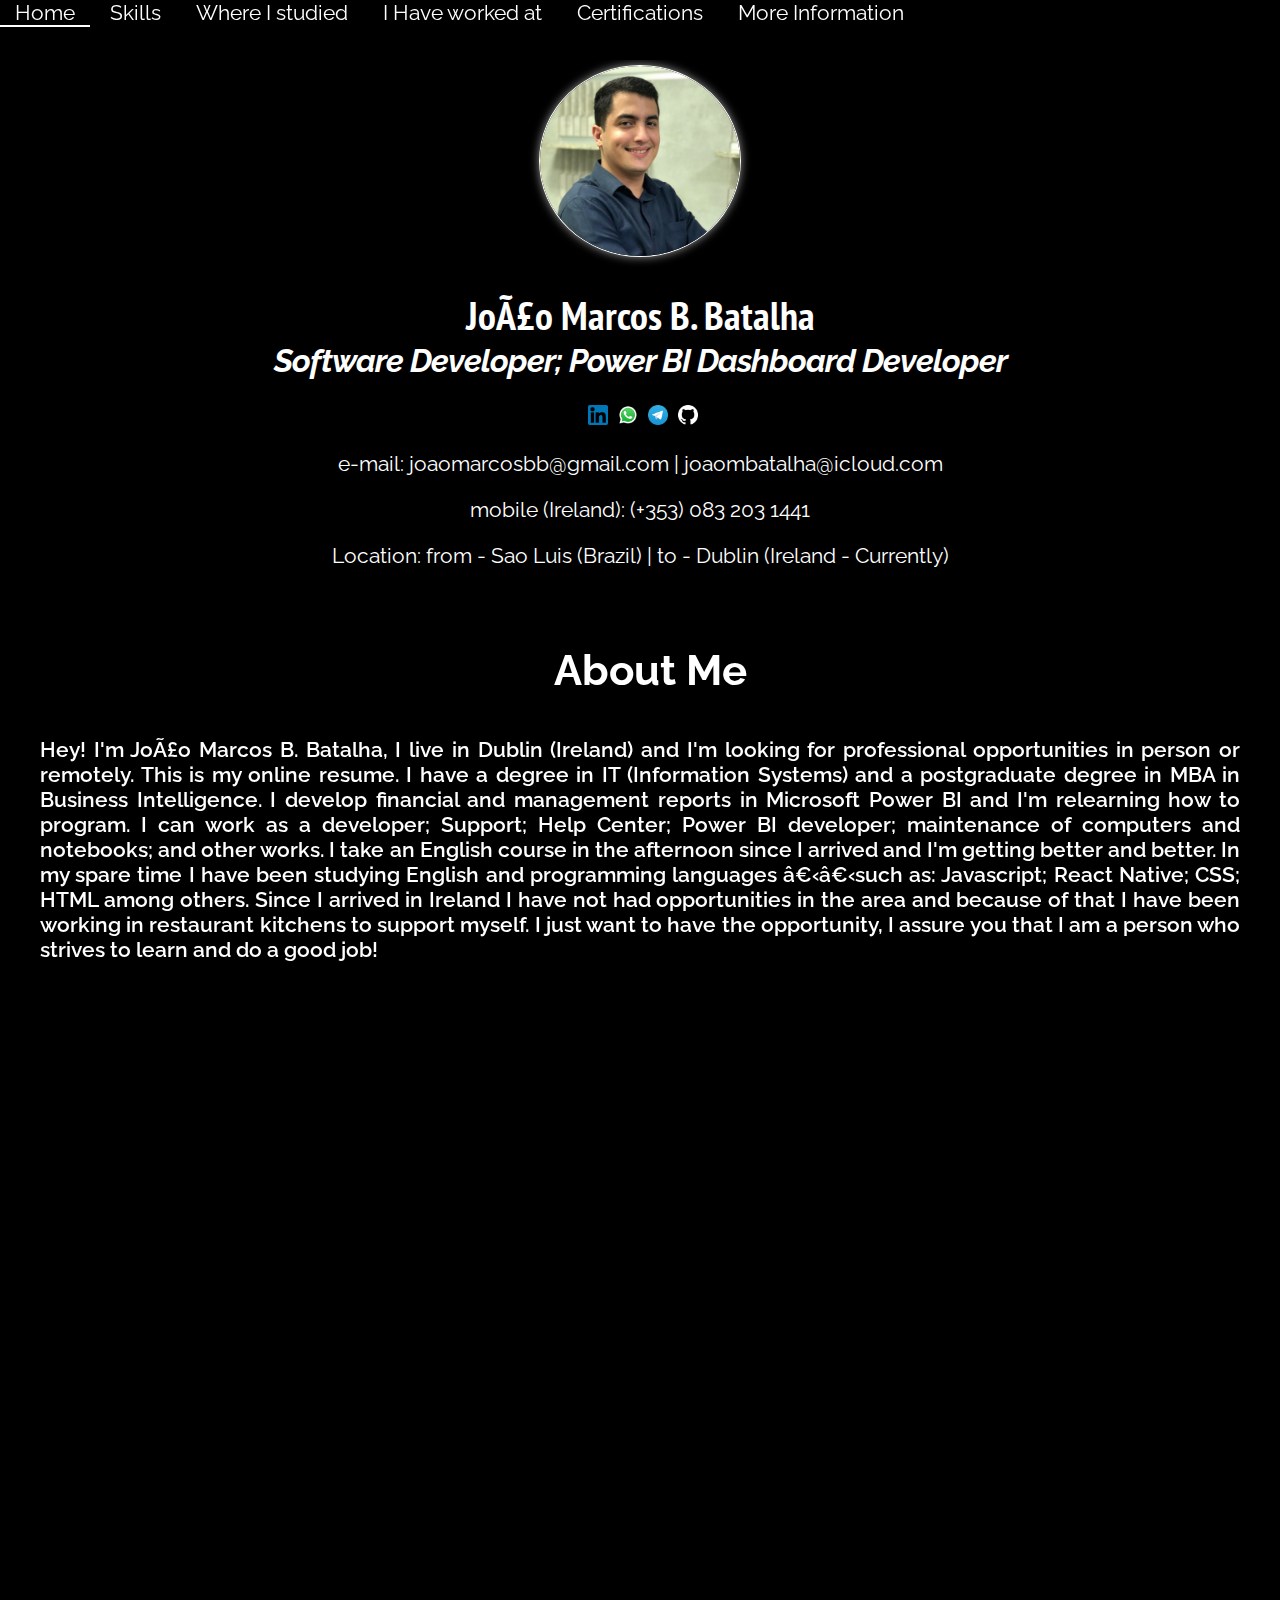
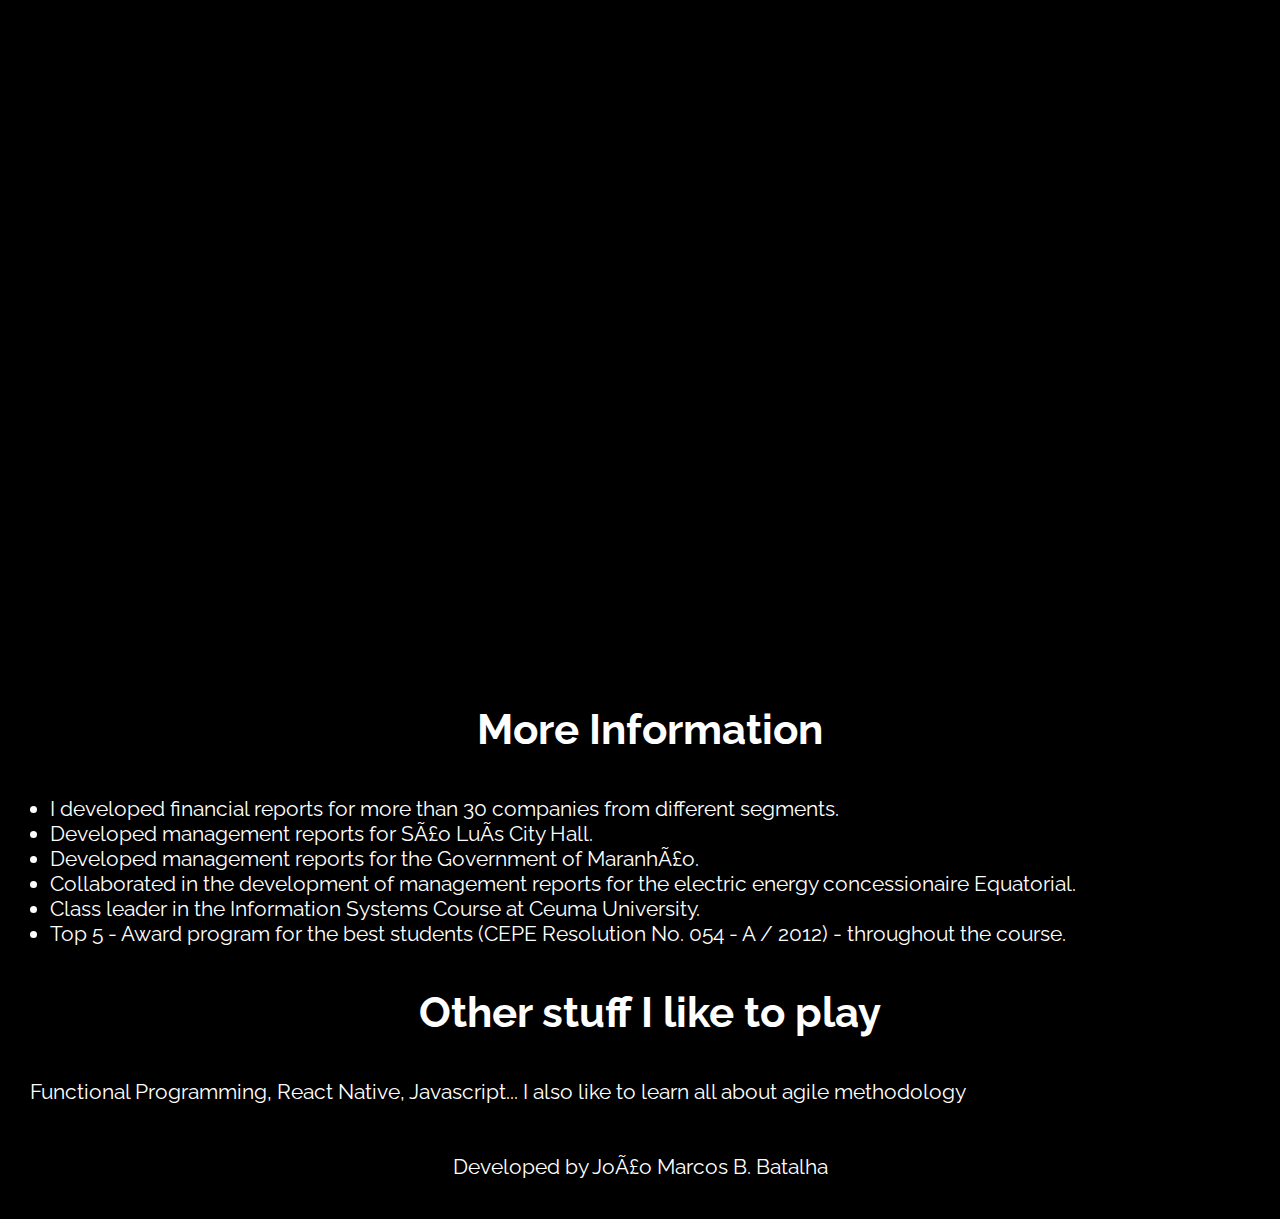
<file: index.html>
<!DOCTYPE html>
<html lang="en">

<head>
    
    <meta charset="UTF -8">
    <meta name="viewport" content="width=device-width, initial -scale=1.0">
    <title>
         João Marcos B. Batalha
    </title>
    <link rel="preconnect" href="https://fonts.googleapis.com">
    <link rel="preconnect" href="https://fonts.gstatic.com" crossorigin>
    <link href="https://fonts.googleapis.com/css2?family=PT+Sans+Narrow:wght@700&family=Raleway:wght@400;500&display=swap" rel="stylesheet">
    <link rel="stylesheet" href="https://unpkg.com/aos@next/dist/aos.css"/>
    <link rel="stylesheet" href="css/style.css">
    
</head>

<body>
    <nav id="navbar"class="nav-bar">

                 <a class="nav-links" href="#first-profile">Home</a>

                 <a class="nav-links" href="#myskills">Skills</a>

                 <a class="nav-links" href="#istudy">Where I studied</a>


                 <a class="nav-links" href="#work">I Have worked at</a>


                 <a class="nav-links" href="#certlist">Certifications</a>

                 <a class="nav-links" href="#more-info">More Information</a>


    </nav>
         
        
      <section id="first-profile" class="profile">

          <div class="first">
      
              <div class="profile">
                  <img src="img/foto perfil.jpeg" width="200" alt="Foto: Joao Marcos B. Batalha" class="foto-principal">
                  <h1>João Marcos B. Batalha</h1>
                  <h2>Software Developer; Power BI Dashboard Developer</h2>
      
                  <a href="https://www.linkedin.com/in/jo%C3%A3o-marcos-bastos-batalha-5a764a144/"target="_blank" class="social-links">
                      <img src="img/linkedin-logo.png" width="200" alt="logo: linkedin" class="social-icons">
                  </a>
                  <a href="https://api.whatsapp.com/send?1=pt_BR&phone=353832031441"target="_blank" class="social-links">
                      <img src="img/whatsapp-logo.png" width="200" alt="logo: whatsapp" class="social-icons">
                  </a>
                  <a href="https://t.me/jmarcosb"target="_blank" class="social-links">
                      <img src="img/telegram-logo.png" width="200" alt="logo: telegram" class="social-icons">
                  </a>
                  <a href="https://github.com/jmarcosbb"target="_blank" class="social-links">
                      <img src="img/GitHub-Mark-Light-64px.png" width="200" alt="logo: github" class="social-icons">
                  </a>
                  <br>
                  <p>e-mail: joaomarcosbb@gmail.com | joaombatalha@icloud.com  </p>
                  <p>mobile (Ireland): (+353) 083 203 1441</p>
                  <p>Location: from - Sao Luis (Brazil) | to - Dublin (Ireland - Currently) </p>
                  
              </div>   
          </div>        
      </section>
            
      <section id="resume" class="resume"> 

          <div class="resume" data-aos="fade-up">
              <h3>About Me</h3>
              <p>
                  Hey! I'm João Marcos B. Batalha, I live in Dublin (Ireland) and I'm looking for professional opportunities in person or remotely. This is my online resume. I have a degree in IT (Information Systems) and a postgraduate degree in MBA in Business Intelligence. I develop financial and management reports in Microsoft Power BI and I'm relearning how to program. I can work as a developer; Support; Help Center; Power BI developer; maintenance of computers and notebooks; and other works. I take an English course in the afternoon since I arrived and I'm getting better and better. In my spare time I have been studying English and programming languages ​​such as: Javascript; React Native; CSS; HTML among others. Since I arrived in Ireland I have not had opportunities in the area and because of that I have been working in restaurant kitchens to support myself. I just want to have the opportunity, I assure you that I am a person who strives to learn and do a good job!
              </p>
          </div>
        </section>   
        <section id="myskills" class="my-skills" data-aos="fade-right">
            <h3> Main Skills -  Development</h3>
            <ul class="main-skills">
                <li>Javascript</li>
                <li>CSS</li>
                <li>HTML</li>
                <li>React Native</li>
                
            </ul>
        
            <div class="tools">
                <a>
                    <img src="img/1631110818-logo-react-js.png" width="100" alt="react" class="logos-tools">
                </a>
                <a>
                    <img src="img/javascript-logo-transparent-logo-javascript-images-3.png" width="100" alt="logo: Javascript" class="logos-tools">
                </a>
                <a>
                    <img src="img/html-1.png" width="100" alt="logo: html" class="logos-tools">
                </a>
                <a>
                    <img src="img/logo-css-3-2048.png" width="100" alt="logo: css" class="logos-tools">
                </a>
                
            </div>
            <div class="otherskills" data-aos="fade-left">

                <ul class="other-skills">
                    <h3>Other Skills</h3>
                    <li>Microsoft Power BI</li>
                    <li>Microsoft Excel</li>
                    <li>Adobe Photoshop</li>
                    <li>Adobe XD</li>
                    <li>Support (helpdesk) / Computer Maintenance</li>
                </ul>
                <div class="skills">
                    <a>
                        <img src="img/Microsoft-Power-BI-Symbol.png" width="100" alt="power bi" class="logos-skills">
                    </a>
                    <a>
                        <img src="img/Microsoft_Excel-Logo.wine.png" width="100" alt="logo: Excel" class="logos-skills">
                    </a>
                    <a>
                        <img src="img/Adobe_Photoshop_CC_icon.svg.png" width="100" alt="logo: Photoshop" class="logos-skills">
                    </a>
                    <a>
                        <img src="img/Adobe_XD_CC_icon.svg.png" width="100" alt="logo: xd" class="logos-skills">
                    </a>
                    <a>
                        <img src="img/noun-control-panel-223814.png" width="100" alt="logo: pc" class="logos-skills">
                    </a>
                </ul>
                </div>
            </div>
        </section>
        <section id="istudy" class="study">

            <ul class="study-list" data-aos="fade-right">
                <h3>where I studied</h3>
                <li>
                    <h4>ISI Dublin</h4>
                    <h5>English Course</h5>
                </li>
                <li>
                    <h4>Universidade CEUMA</h4>
                    <h5>Bachelor's degree in Information Systems (IT) - Concluded - 2016 - 2020</h5>
                </li>    
                <li>
                    <h4>Faculdade Descomplica</h4>
                    <h5>MBA Business Intelligence - Concluded - 2021 - 2021</h5>
                </li>  
            </ul>
        </section>


        <section id="work" class="work">
        <h3>I Have worked at</h3>

        <ul class="jobs-list-brazil" data-aos="fade-left">
            <h3>- Brazil -</h3>
            <li>
                <h4>CGT Soluções em Negócios</h4>
                <h5>
                    Financial Assistant II in the Financial Management Sector</h5>
                <h5>2021 - 2022 (1 year) </h5>
                     

               
            </li>
            Developed activities:
            <h6>
           
                <li> Bank reconciliations</li>
                <li> Bills to pay</li>
                <li> Bills to receive</li>
                <li> Financial reports</li>
                <li> Bank account management</li>
                <li> Financial software management</li>
                <li> Dashboard developer in Microsoft Power BI</li>
Among other activities.     
        
            </h6>
            <li>
                <h4>State of Maranhao - Secretaria de Estado de Gestão, Patrimônio e Assistência aos Servidores (SEGEP-MA)</h4>
                <h5>Technical advisor in  price bank and specification catalog</h5>
                <h5>2019 - 2021 (2 years)</h5>
            </li>
            Developed activities:
            <h6>
           
                <li> Maintenance, analysis and cleaning of the Specifications Catalog module of "Portal do Compras MA".</li>
                <li> Service to servers of other state organizations</li>
                <li> Price surveys</li>
                <li> Quotations with suppliers</li>
                <li> Comparative maps</li>
                <li> Dashboard developer in Microsoft Power BI</li>
Among other activities.     
        
            </h6>
            <li>
                <h4>State of Maranhao - Secretaria de Estado das Cidades e Desenvolvimento Urbano (SECID-MA)</h4>
                <h5>Intern in computer supervision</h5>
                <h5>2017 - 2019 (2 years)</h5>
            </li>
            Developed activities:
            <h6>
           
                <li> Computer maintenance</li>
                <li> Printer maintenance</li>
                <li> Network maintenance</li>
                <li> User support</li>
Among other activities.     
        
            </h6>
        </ul>
        <!--
        <ul class="jobs-list-ireland" data-aos="fade-right">
            <h3>- Ireland -</h3>
            <a>
              
            </a>
            <li>
                <h4>Look Man No Hands</h4>
                <h5>
                    Kitchen Staff</h5>
                <h5>2022 - 2022 (1 month) </h5>
                     

               
            </li>
            Developed activities:
            <h6>
           
                <li> Washing dishes</li>
                <li> cleaning</li>
                <li> Kitchen Assistant</li>
Among other activities.     
        
            </h6>
            <li>
                <h4>Camden Court Hotel</h4>
                <h5>Kitchen Staff</h5>
                <h5>2022 - 2022 (2 months)</h5>
            </li>
            Developed activities:
            <h6>
           
                
                <li> Washing dishes</li>
                <li> cleaning</li>
                <li> Kitchen Assistant</li>
Among other activities.     
        
            </h6>
            <li>
                <h4>Elephant & Castle</h4>
                <h5>Kitchen Staff</h5>
                <h5>2022 - now </h5>
            </li>
            Developed activities:
            <h6>
           
                <li> Washing dishes</li>
                <li> cleaning</li>
                <li> Kitchen Assistant</li>
            Among other activities.    
            </h6> 
            <li>
                <h4>Mc Donalds</h4>
                <h5>Crew Member</h5>
                <h5>2022 - 2022 (1 Month)</h5>
            </li>
            Developed activities:
            <h6>
           
                <li> Services</li>
                <li> Delivery</li>
                <li> cleaning</li>
Among other activities.  
        
            </h6>
        </ul>
        -->
    </section>
    <section id="certlist" class="certifications">

        <ul class="certifications-list" data-aos="fade-down">
                <h3>Certifications</h3>
    
            <li>Assertive communication (Nouhau) </li>
            <li> Master Power BI (Udemy)</li>
            <li> Power BI for data management (MAP Treinamentos)</li>
            <li> Full Power BI (Udemy) </li>
            <li> Scrum Foundation Professional Certificate (CertiProf) </li>
            <li> Basic to Advanced Excel - Specialist Training (Udemy)</li>
            </ul>
            
    </section>
    <section id="more-info" class="more-info">

        <h3>More Information</h3>
        <ul class="more-information">
        <li>I developed financial reports for more than 30 companies from different segments. </li>
        <li>Developed management reports for São Luís City Hall.</li>
        <li> Developed management reports for the Government of Maranhão. </li>
        <li>Collaborated in the development of management reports for the electric energy concessionaire
            Equatorial. </li>
        <li> Class leader in the Information Systems Course at Ceuma University. </li>
        <li> Top 5 - Award program for the best students (CEPE Resolution No. 054 - A / 2012) -
            throughout the course. </li>
        </ul>
        <h3>Other stuff I like to play</h3>
        <p>
            Functional Programming, React Native, Javascript... I also like to learn all about agile methodology
        </p>
    </section>
    

    <!-- <p><iframe style="width: 100%; height: 100vh;" src="https://app.powerbi.com/reportEmbed?reportId=af0f52cc-964f-42ed-9872-89cbe722db63&autoAuth=true&ctid=42914ade-3afa-4add-b06f-11c68f45a379&config=eyJjbHVzdGVyVXJsIjoiaHR0cHM6Ly93YWJpLWJyYXppbC1zb3V0aC1yZWRpcmVjdC5hbmFseXNpcy53aW5kb3dzLm5ldC8ifQ%3D%3D" frameborder="0" allowFullScreen="true"></iframe></p>
    -->
    <div class="footer">
        Developed by João Marcos B. Batalha
    </div>
    <script src="https://unpkg.com/aos@next/dist/aos.js"></script>
<script>
    AOS.init();
</script>
</body> 
    
</html>
</file>
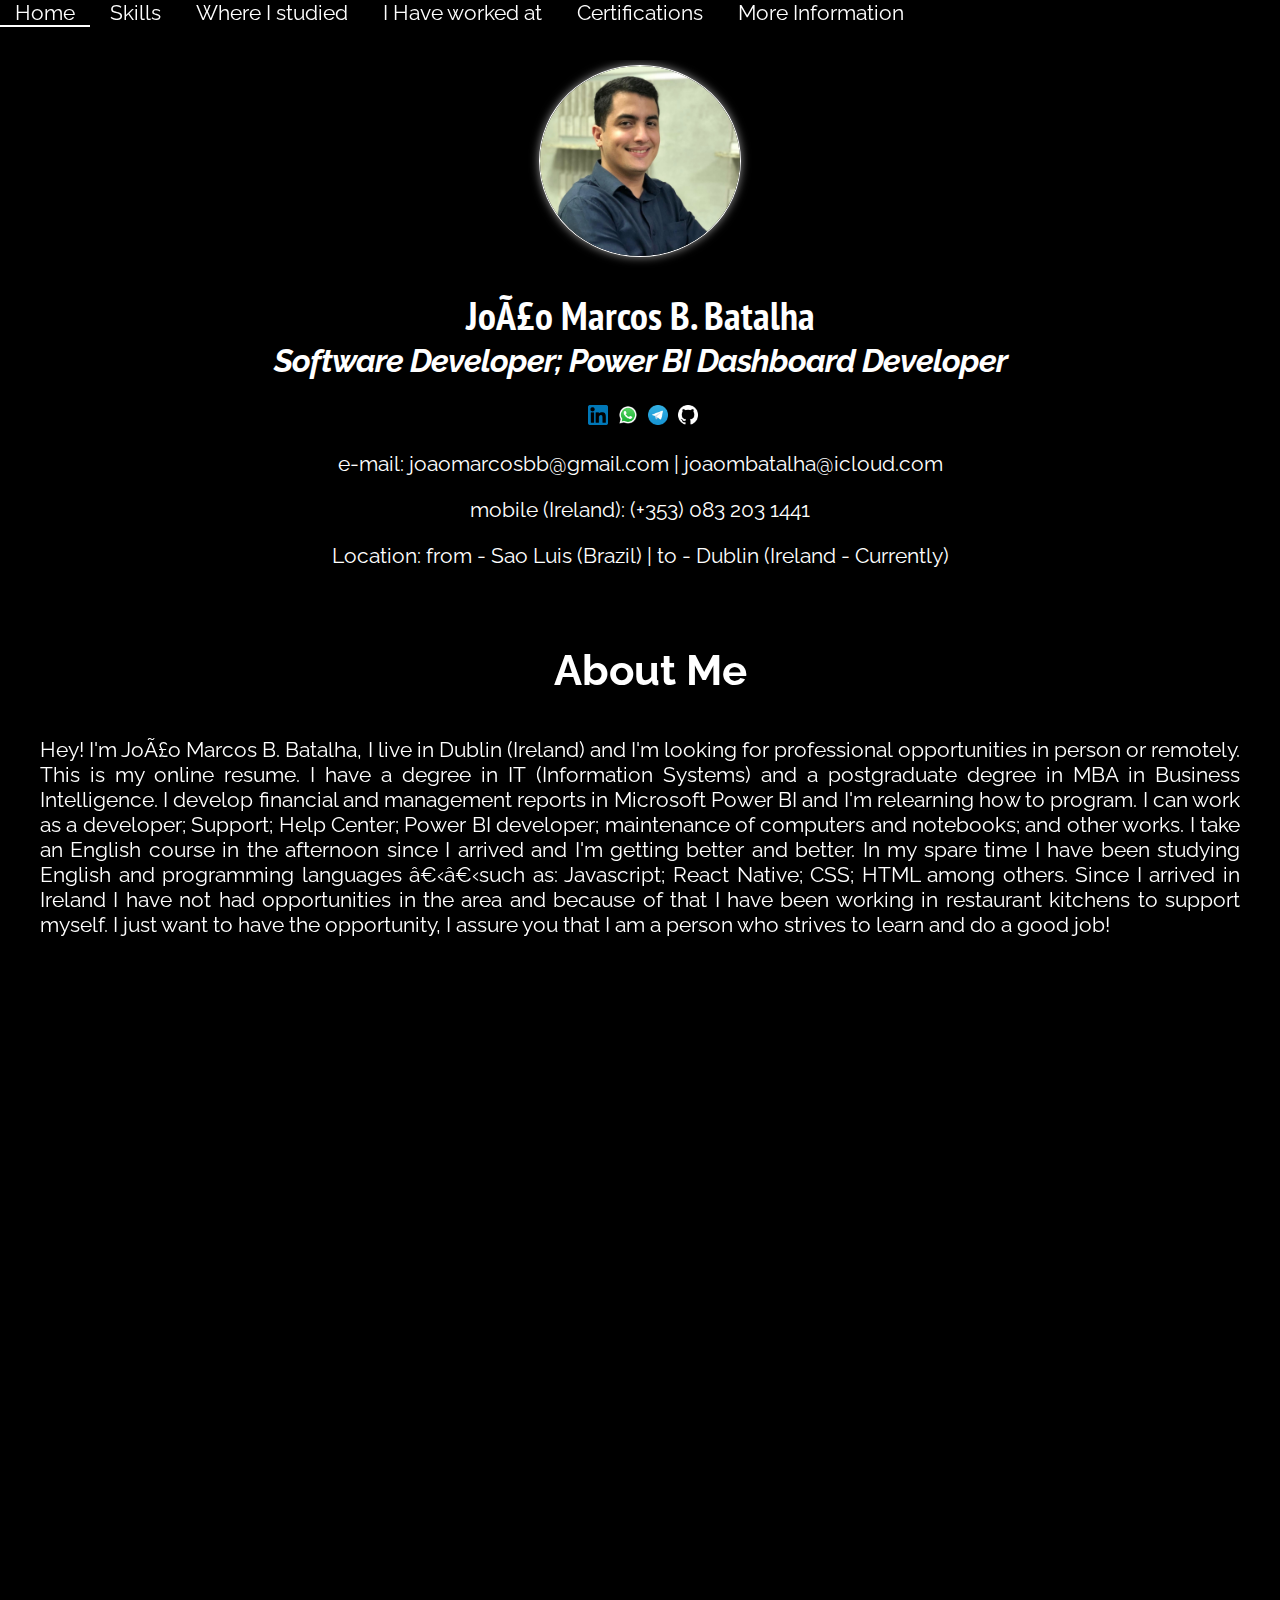
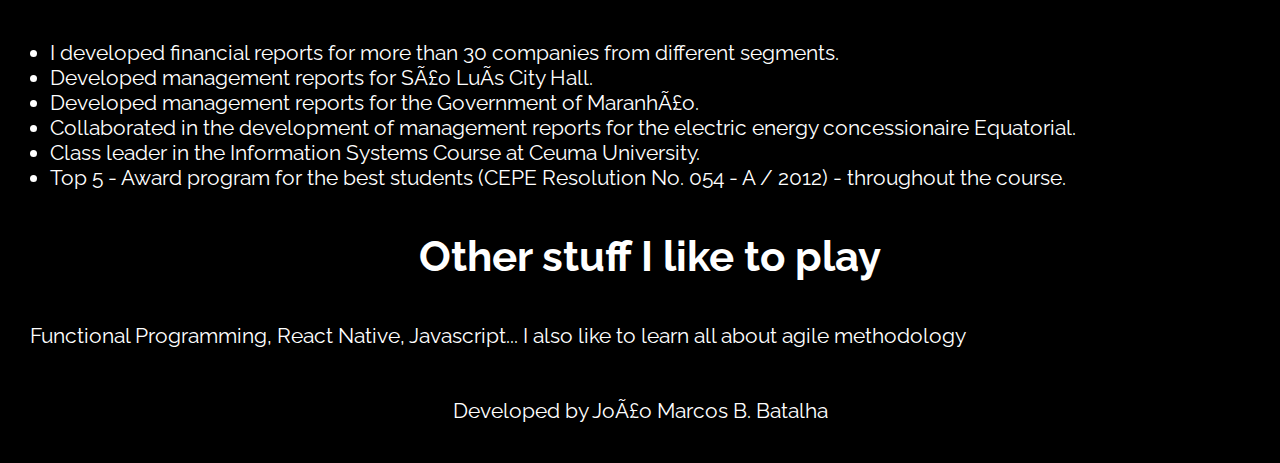
<file: curriculo - 2/index.html>
<!DOCTYPE html>
<html lang="en">

<head>
    
    <meta charset="UTF -8">
    <meta name="viewport" content="width=device-width, initial -scale=1.0">
    <title>
         João Marcos B. Batalha
    </title>
    <link rel="preconnect" href="https://fonts.googleapis.com">
    <link rel="preconnect" href="https://fonts.gstatic.com" crossorigin>
    <link href="https://fonts.googleapis.com/css2?family=PT+Sans+Narrow:wght@700&family=Raleway:wght@400;500&display=swap" rel="stylesheet">
    <link rel="stylesheet" href="https://unpkg.com/aos@next/dist/aos.css"/>
    <link rel="stylesheet" href="css/style.css">
    
</head>

<body>
    <nav id="navbar"class="nav-bar">

                 <a class="nav-links" href="#first-profile">Home</a>

                 <a class="nav-links" href="#myskills">Skills</a>

                 <a class="nav-links" href="#istudy">Where I studied</a>


                 <a class="nav-links" href="#work">I Have worked at</a>


                 <a class="nav-links" href="#certlist">Certifications</a>

                 <a class="nav-links" href="#more-info">More Information</a>


    </nav>
         
        
      <section id="first-profile" class="profile">

          <div class="first">
      
              <div class="profile">
                  <img src="img/foto perfil.jpeg" width="200" alt="Foto: Joao Marcos B. Batalha" class="foto-principal">
                  <h1>João Marcos B. Batalha</h1>
                  <h2>Software Developer; Power BI Dashboard Developer</h2>
      
                  <a href="https://www.linkedin.com/in/jo%C3%A3o-marcos-bastos-batalha-5a764a144/"target="_blank" class="social-links">
                      <img src="img/linkedin-logo.png" width="200" alt="logo: linkedin" class="social-icons">
                  </a>
                  <a href="https://api.whatsapp.com/send?1=pt_BR&phone=353832031441"target="_blank" class="social-links">
                      <img src="img/whatsapp-logo.png" width="200" alt="logo: whatsapp" class="social-icons">
                  </a>
                  <a href="https://t.me/jmarcosb"target="_blank" class="social-links">
                      <img src="img/telegram-logo.png" width="200" alt="logo: telegram" class="social-icons">
                  </a>
                  <a href="https://github.com/jmarcosbb"target="_blank" class="social-links">
                      <img src="img/GitHub-Mark-Light-64px.png" width="200" alt="logo: github" class="social-icons">
                  </a>
                  <br>
                  <p>e-mail: joaomarcosbb@gmail.com | joaombatalha@icloud.com  </p>
                  <p>mobile (Ireland): (+353) 083 203 1441</p>
                  <p>Location: from - Sao Luis (Brazil) | to - Dublin (Ireland - Currently) </p>
                  
              </div>   
          </div>        
      </section>
            
      <section id="resume" class="resume"> 

          <div class="resume" data-aos="fade-up">
              <h3>About Me</h3>
              <p>
                  Hey! I'm João Marcos B. Batalha, I live in Dublin (Ireland) and I'm looking for professional opportunities in person or remotely. This is my online resume. I have a degree in IT (Information Systems) and a postgraduate degree in MBA in Business Intelligence. I develop financial and management reports in Microsoft Power BI and I'm relearning how to program. I can work as a developer; Support; Help Center; Power BI developer; maintenance of computers and notebooks; and other works. I take an English course in the afternoon since I arrived and I'm getting better and better. In my spare time I have been studying English and programming languages ​​such as: Javascript; React Native; CSS; HTML among others. Since I arrived in Ireland I have not had opportunities in the area and because of that I have been working in restaurant kitchens to support myself. I just want to have the opportunity, I assure you that I am a person who strives to learn and do a good job!
              </p>
          </div>
        </section>   
        <section id="myskills" class="my-skills" data-aos="fade-right">
            <h3> Main Skills -  Development</h3>
            <ul class="main-skills">
                <li>Javascript</li>
                <li>CSS</li>
                <li>HTML</li>
                <li>React Native</li>
                
            </ul>
        
            <div class="tools">
                <a>
                    <img src="img/1631110818-logo-react-js.png" width="100" alt="react" class="logos-tools">
                </a>
                <a>
                    <img src="img/javascript-logo-transparent-logo-javascript-images-3.png" width="100" alt="logo: Javascript" class="logos-tools">
                </a>
                <a>
                    <img src="img/html-1.png" width="100" alt="logo: html" class="logos-tools">
                </a>
                <a>
                    <img src="img/logo-css-3-2048.png" width="100" alt="logo: css" class="logos-tools">
                </a>
                
            </div>
            <div class="otherskills" data-aos="fade-left">

                <ul class="other-skills">
                    <h3>Other Skills</h3>
                    <li>Microsoft Power BI</li>
                    <li>Microsoft Excel</li>
                    <li>Adobe Photoshop</li>
                    <li>Adobe XD</li>
                    <li>Support (helpdesk) / Computer Maintenance</li>
                </ul>
                <div class="skills">
                    <a>
                        <img src="img/Microsoft-Power-BI-Symbol.png" width="100" alt="power bi" class="logos-skills">
                    </a>
                    <a>
                        <img src="img/Microsoft_Excel-Logo.wine.png" width="100" alt="logo: Excel" class="logos-skills">
                    </a>
                    <a>
                        <img src="img/Adobe_Photoshop_CC_icon.svg.png" width="100" alt="logo: Photoshop" class="logos-skills">
                    </a>
                    <a>
                        <img src="img/Adobe_XD_CC_icon.svg.png" width="100" alt="logo: xd" class="logos-skills">
                    </a>
                    <a>
                        <img src="img/noun-control-panel-223814.png" width="100" alt="logo: pc" class="logos-skills">
                    </a>
                </ul>
                </div>
            </div>
        </section>
        <section id="istudy" class="study">

            <ul class="study-list" data-aos="fade-right">
                <h3>where I studied</h3>
                <li>
                    <h4>ISI Dublin</h4>
                    <h5>English Course</h5>
                </li>
                <li>
                    <h4>Universidade CEUMA</h4>
                    <h5>Bachelor's degree in Information Systems (IT) - Concluded - 2016 - 2020</h5>
                </li>    
                <li>
                    <h4>Faculdade Descomplica</h4>
                    <h5>MBA Business Intelligence - Concluded - 2021 - 2021</h5>
                </li>  
            </ul>
        </section>


        <section id="work" class="work">
        <h3>I Have worked at</h3>

        <ul class="jobs-list-brazil" data-aos="fade-left">
            <h3>- Brazil -</h3>
            <li>
                <h4>CGT Soluções em Negócios</h4>
                <h5>
                    Financial Assistant II in the Financial Management Sector</h5>
                <h5>2021 - 2022 (1 year) </h5>
                     

               
            </li>
            Developed activities:
            <h6>
           
                <li> Bank reconciliations</li>
                <li> Bills to pay</li>
                <li> Bills to receive</li>
                <li> Financial reports</li>
                <li> Bank account management</li>
                <li> Financial software management</li>
                <li> Dashboard developer in Microsoft Power BI</li>
Among other activities.     
        
            </h6>
            <li>
                <h4>State of Maranhao - Secretaria de Estado de Gestão, Patrimônio e Assistência aos Servidores (SEGEP-MA)</h4>
                <h5>Technical advisor in  price bank and specification catalog</h5>
                <h5>2019 - 2021 (2 years)</h5>
            </li>
            Developed activities:
            <h6>
           
                <li> Maintenance, analysis and cleaning of the Specifications Catalog module of "Portal do Compras MA".</li>
                <li> Service to servers of other state organizations</li>
                <li> Price surveys</li>
                <li> Quotations with suppliers</li>
                <li> Comparative maps</li>
                <li> Dashboard developer in Microsoft Power BI</li>
Among other activities.     
        
            </h6>
            <li>
                <h4>State of Maranhao - Secretaria de Estado das Cidades e Desenvolvimento Urbano (SECID-MA)</h4>
                <h5>Intern in computer supervision</h5>
                <h5>2017 - 2019 (2 years)</h5>
            </li>
            Developed activities:
            <h6>
           
                <li> Computer maintenance</li>
                <li> Printer maintenance</li>
                <li> Network maintenance</li>
                <li> User support</li>
Among other activities.     
        
            </h6>
        </ul>
        <ul class="jobs-list-ireland" data-aos="fade-right">
            <h3>- Ireland -</h3>
            <a>
              
            </a>
            <li>
                <h4>Look Man No Hands</h4>
                <h5>
                    Kitchen Staff</h5>
                <h5>2022 - 2022 (1 month) </h5>
                     

               
            </li>
            Developed activities:
            <h6>
           
                <li> Washing dishes</li>
                <li> cleaning</li>
                <li> Kitchen Assistant</li>
Among other activities.     
        
            </h6>
            <li>
                <h4>Camden Court Hotel</h4>
                <h5>Kitchen Staff</h5>
                <h5>2022 - 2022 (2 months)</h5>
            </li>
            Developed activities:
            <h6>
           
                
                <li> Washing dishes</li>
                <li> cleaning</li>
                <li> Kitchen Assistant</li>
Among other activities.     
        
            </h6>
            <li>
                <h4>Elephant & Castle</h4>
                <h5>Kitchen Staff</h5>
                <h5>2022 - now </h5>
            </li>
            Developed activities:
            <h6>
           
                <li> Washing dishes</li>
                <li> cleaning</li>
                <li> Kitchen Assistant</li>
            Among other activities.    
            </h6> 
            <li>
                <h4>Mc Donalds</h4>
                <h5>Crew Member</h5>
                <h5>2022 - 2022 (1 Month)</h5>
            </li>
            Developed activities:
            <h6>
           
                <li> Services</li>
                <li> Delivery</li>
                <li> cleaning</li>
Among other activities.  
        
            </h6>
        </ul>
    </section>
    <section id="certlist" class="certifications">

        <ul class="certifications-list" data-aos="fade-down">
                <h3>Certifications</h3>
    
            <li>Assertive communication (Nouhau) </li>
            <li> Master Power BI (Udemy)</li>
            <li> Power BI for data management (MAP Treinamentos)</li>
            <li> Full Power BI (Udemy) </li>
            <li> Scrum Foundation Professional Certificate (CertiProf) </li>
            <li> Basic to Advanced Excel - Specialist Training (Udemy)</li>
            </ul>
            
    </section>
    <section id="more-info" class="more-info">

        <h3>More Information</h3>
        <ul class="more-information">
        <li>I developed financial reports for more than 30 companies from different segments. </li>
        <li>Developed management reports for São Luís City Hall.</li>
        <li> Developed management reports for the Government of Maranhão. </li>
        <li>Collaborated in the development of management reports for the electric energy concessionaire
            Equatorial. </li>
        <li> Class leader in the Information Systems Course at Ceuma University. </li>
        <li> Top 5 - Award program for the best students (CEPE Resolution No. 054 - A / 2012) -
            throughout the course. </li>
        </ul>
        <h3>Other stuff I like to play</h3>
        <p>
            Functional Programming, React Native, Javascript... I also like to learn all about agile methodology
        </p>
    </section>
    

    <!-- <p><iframe style="width: 100%; height: 100vh;" src="https://app.powerbi.com/reportEmbed?reportId=af0f52cc-964f-42ed-9872-89cbe722db63&autoAuth=true&ctid=42914ade-3afa-4add-b06f-11c68f45a379&config=eyJjbHVzdGVyVXJsIjoiaHR0cHM6Ly93YWJpLWJyYXppbC1zb3V0aC1yZWRpcmVjdC5hbmFseXNpcy53aW5kb3dzLm5ldC8ifQ%3D%3D" frameborder="0" allowFullScreen="true"></iframe></p>
    -->
    <div class="footer">
        Developed by João Marcos B. Batalha
    </div>
    <script src="https://unpkg.com/aos@next/dist/aos.js"></script>
<script>
    AOS.init();
</script>
</body> 
    
</html>
</file>
<file: css/style.css>
body {
    background-image: url(background.jpg);
    background-repeat: no-repeat;
    background-position: center center;
    background-size: cover;
    background-attachment: fixed;  
    background: #000000;
    font-family: 'Raleway', sans-serif;
    margin: 30px 30px 30px 30px;
    font-size: 21px;
}

@media (max-width: 400px){
    body {
        background-color: #000000;
    }
}
.container-fluid{
    margin: 0 auto;

}
/* ================== INICIO NAV BAR ===============*/
.navbar-menu{
    flex-direction: row; 
}
.nav-bar{
    background-color: rgba(0,0,0,.848);
    min-height: 60px;
    backdrop-filter: blur(15px);
    position: fixed;
    top: 0;
    right: 0;
    left: 0;
    z-index: 1030;
    justify-content: flex-start;
}
.nav-links{
    color: white;
    flex-direction: row;
    text-decoration: none;
    padding: 0px 15px 0px 15px;
    

}
.nav-links:hover{
    border-bottom: 2px solid white;

}
/* ================== FIM NAV BAR ===============*/
.resume{
    text-align: justify;
    padding: 5px 5px 50px 5px;
    color: white;
    font-weight: 600;
}
.first{
    padding: 5px;
}
.profile{
   
    margin-top: 15px;
    text-align: center;
    
}
.foto-principal {
    margin-top: 15px;
    border: 1px solid #FFFFFF;
    border-radius: 50%;
    box-shadow: 0px 0px 10px #959595;
    
}
p{
    font-size: 21px;
    color: white;
}
h1{
    font-family: 'PT Sans Narrow', sans-serif;
    color: #ffffff;
    font-size: 40px;
    margin-bottom: 0px;
}
h2{
    font-style: italic;
    color: #ffffff;
    letter-spacing: -1px;
    margin-top: 1px;
}
h3{
    padding-left: 20PX;
    color: #ffffff;
    font-size: 42px;
    text-align: center;

}
h4{
    margin-bottom: 2px;
    color: #ffffff;
}
h5{
    color: #ffffff;
    margin-top: 0px;
    margin-bottom: 5px;
    font-weight: 100;
    font-style: italic;
}
h6{
    margin-top: 5px;
    margin-bottom: 0px;
    padding: 0px 0px 0px -20px;
    font-weight: 100;
    font-style: bold;
    font-size: 12px;
    color: #ffffff;
}
.social-links{
    color: #ffffff;
    text-decoration: none; /* PARA TIRAR O _ ENTRE OS LOGOS */
}
.social-icons{
    color: #ffffff;
    width: 20px;
    margin-left: 5px;
    

}

.jobs-list{
    color: #ffffff;
    padding-left: 20px;
   
        opacity: 1;
        transform: translateZ(0); 
        transition-timing-function: ease-in-out;
        transition-duration: .8s;
        transition-property: opacity,transform;
    }
.certifications-list{
    color: #ffffff;
    padding-left: 20px;
}
.study-list{
    padding-left: 20px;
    color: #ffffff;
}
.main-skills{
    text-align: justify;
    padding-left: 20px;
    color: #ffffff;
}
.more-information{
    padding-left: 20px;
    color: #ffffff;
}
.footer{
    
    background-color: #000000;
    margin-top: 40px;
    color: white;
    text-align: center;
    padding: 10px 0px;
    width:100%;
    
}

.tools{

    text-align: center;

}
.tools .logos-tools{
    margin: 0px 150px 0px 150px;
    padding: 20px;
   

}
.tools .logos-tools:hover{
border-bottom: 2px solid white;
}
.other-skills{
    color: white;
}

.skills{
    text-align: center;
}
.skills .logos-skills{
    margin: 0px 100px 0px 100px;
    padding: 20px;
}
.skills .logos-skills:hover{
    border-bottom: 2px solid white;
}
.jobs-list-ireland{
    background-image: url(../img/noun-ireland-694068.png);
    background-repeat: no-repeat;
    background-position: center right;

}
.jobs-list-brazil{
    background-image: url(../img/592690-200.png);
    background-repeat: no-repeat;
    background-position: center right;

}
.study-list{
    margin-top: 180px;
}
</file>
<file: curriculo - 2/css/style.css>
body {
    background-image: url(background.jpg);
    background-repeat: no-repeat;
    background-position: center center;
    background-size: cover;
    background-attachment: fixed;  
    background: #000000;
    font-family: 'Raleway', sans-serif;
    margin: 30px 30px 30px 30px;
    font-size: 21px;
}

@media (max-width: 400px){
    body {
        background-color: #000000;
    }
}
.container-fluid{
    margin: 0 auto;

}
/* ================== INICIO NAV BAR ===============*/
.navbar-menu{
    flex-direction: row; 
}
.nav-bar{
    background-color: rgba(0,0,0,.848);
    min-height: 60px;
    backdrop-filter: blur(15px);
    position: fixed;
    top: 0;
    right: 0;
    left: 0;
    z-index: 1030;
    justify-content: flex-start;
}
.nav-links{
    color: white;
    flex-direction: row;
    text-decoration: none;
    padding: 0px 15px 0px 15px;
    

}
.nav-links:hover{
    border-bottom: 2px solid white;

}
/* ================== FIM NAV BAR ===============*/
.resume{
    text-align: justify;
    padding: 5px 5px 50px 5px;
    color: white;
    
}
.first{
    padding: 5px;
}
.profile{
   
    margin-top: 15px;
    text-align: center;
    
}
.foto-principal {
    margin-top: 15px;
    border: 1px solid #FFFFFF;
    border-radius: 50%;
    box-shadow: 0px 0px 10px #959595;
    
}
p{
    font-size: 21px;
    color: white;
}
h1{
    font-family: 'PT Sans Narrow', sans-serif;
    color: #ffffff;
    font-size: 40px;
    margin-bottom: 0px;
}
h2{
    font-style: italic;
    color: #ffffff;
    letter-spacing: -1px;
    margin-top: 1px;
}
h3{
    padding-left: 20PX;
    color: #ffffff;
    font-size: 42px;
    text-align: center;

}
h4{
    margin-bottom: 2px;
    color: #ffffff;
}
h5{
    color: #ffffff;
    margin-top: 0px;
    margin-bottom: 5px;
    font-weight: 100;
    font-style: italic;
}
h6{
    margin-top: 5px;
    margin-bottom: 0px;
    padding: 0px 0px 0px -20px;
    font-weight: 100;
    font-style: bold;
    font-size: 12px;
    color: #ffffff;
}
.social-links{
    color: #ffffff;
    text-decoration: none; /* PARA TIRAR O _ ENTRE OS LOGOS */
}
.social-icons{
    color: #ffffff;
    width: 20px;
    margin-left: 5px;
    

}

.jobs-list{
    color: #ffffff;
    padding-left: 20px;
   
        opacity: 1;
        transform: translateZ(0); 
        transition-timing-function: ease-in-out;
        transition-duration: .8s;
        transition-property: opacity,transform;
    }
.certifications-list{
    color: #ffffff;
    padding-left: 20px;
}
.study-list{
    padding-left: 20px;
    color: #ffffff;
}
.main-skills{
    text-align: justify;
    padding-left: 20px;
    color: #ffffff;
}
.more-information{
    padding-left: 20px;
    color: #ffffff;
}
.footer{
    
    background-color: #000000;
    margin-top: 40px;
    color: white;
    text-align: center;
    padding: 10px 0px;
    width:100%;
}

.tools{

    text-align: center;

}
.tools .logos-tools{
    margin: 0px 150px 0px 150px;
    padding: 20px;
   

}
.tools .logos-tools:hover{
border-bottom: 2px solid white;
}
.other-skills{
    color: white;
}

.skills{
    text-align: center;
}
.skills .logos-skills{
    margin: 0px 100px 0px 100px;
    padding: 20px;
}
.skills .logos-skills:hover{
    border-bottom: 2px solid white;
}
.jobs-list-ireland{
    background-image: url(../img/noun-ireland-694068.png);
    background-repeat: no-repeat;
    background-position: center right;

}
.jobs-list-brazil{
    background-image: url(../img/592690-200.png);
    background-repeat: no-repeat;
    background-position: center right;

}
.study-list{
    margin-top: 180px;
}
</file>
